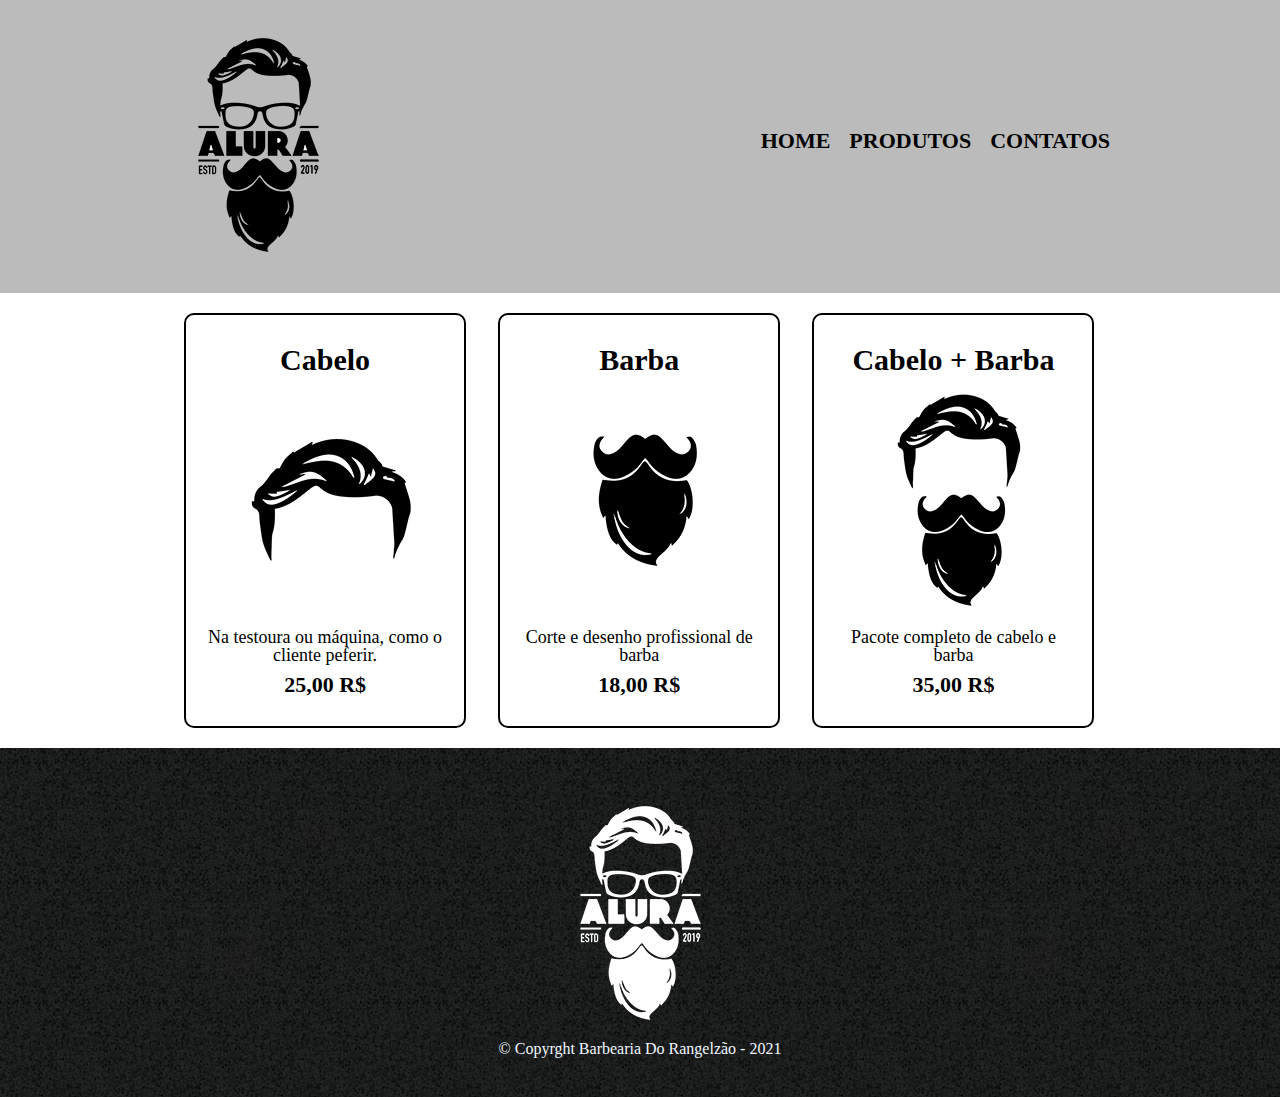
<file: produtos.html>
<!DOCTYPE html>
<html>
	<head>
		<meta charset="UTF-8">
		<title>Produtos - Barbearia do Rangelzão</title>
		<link rel="stylesheet" href="reset.css">
		<link rel="stylesheet" href="produtos.css">
	</head>
	<body>
		<header>
			<div class = "caixa">
				<h1><img src="logo.png"></h1>

				<nav>
					<ul>
					<li><a href="index.html">Home</a></li>
					<li><a href="produtos.html">Produtos</a></li>
					<li><a href= "contato.html">Contatos</a></li>
				</ul>
				</nav>
			</div>
		</header>

		<main>
				<ul class = "produtos">
					<li>
						<h2>Cabelo</h2>
						<img src="cabelo.jpg">
						<p class = "produto-descrição">Na testoura ou máquina, como o cliente peferir.</p>
						<p class = "produto-preço">25,00 R$</p>
					</li>
					<li>	
						<h2>Barba</h2>
						<img src = "barba.jpg">
						<p class = "produto-descrição">Corte e desenho profissional de barba</p>
						<p class = "produto-preço">18,00 R$</p>
					</li>
					<li>	
						<h2>Cabelo + Barba</h2>
						<img src="cabelo+barba.jpg">
						<p class = "produto-descrição">Pacote completo de cabelo e barba</p>
						<p class = "produto-preço">35,00 R$</p>
					</li>
				</ul>	
		</main>

		<footer>
			<img src="logo-branco.png">
			<p class="copyrght">&copy; Copyrght Barbearia Do Rangelzão - 2021</p>
		</footer>
	</body>
</html>
</file>
<file: produtos.css>
header {
	background: #BBBBBB;
	padding: 20px 0;

}
.caixa{
	position: relative;
	width: 940px;
	margin: 0 auto;
}
nav{
	position: absolute;
	top: 110px;
	right: 0;

}

nav li{
	display: inline;
	margin:	0 0 0 15px;
}

nav a{
	text-transform: uppercase;
	color: #000000;
	font-weight: bold;
	font-size: 22px;
	text-decoration: none;
}

nav a:hover {
	color: #C78C19;
	text-decoration: underline;
}

.produtos {
	width: 940px;
	margin: 0 auto;
	padding: 20px 0;
}

.produtos li {
	display: inline-block;
	text-align: center;
	width: 30%;
	vertical-align: top;
	margin: 0 1.5%;
	padding: 30px 20px;
	box-sizing: border-box;
	border:2px solid #000000;
	border-radius: 10px;
}

.produtos li:hover{
	border-color:#C78C19;
	font-size: 14px;
}

.produtos li:active{
	border-color:#088C19;
}

.produtos li:hover h2 {
	font-size: 34px;
}
.produtos h2{
	font-size: 30px;
	font-weight: bold;
}

.produto-descrição {
	font-size:18px;
}

.produto-preço{
	font-size: 22px;
	font-weight: bold;
	margin-top: 10px;
}

footer{
	text-align: center;
	color: aliceblue;
	background: url("bg.jpg");
	padding: 40px 0px;
}

.copyright{
	color: #FFFFFF;
	font-size: 13px;
	margin: 20px 0px 0px;
}
</file>
